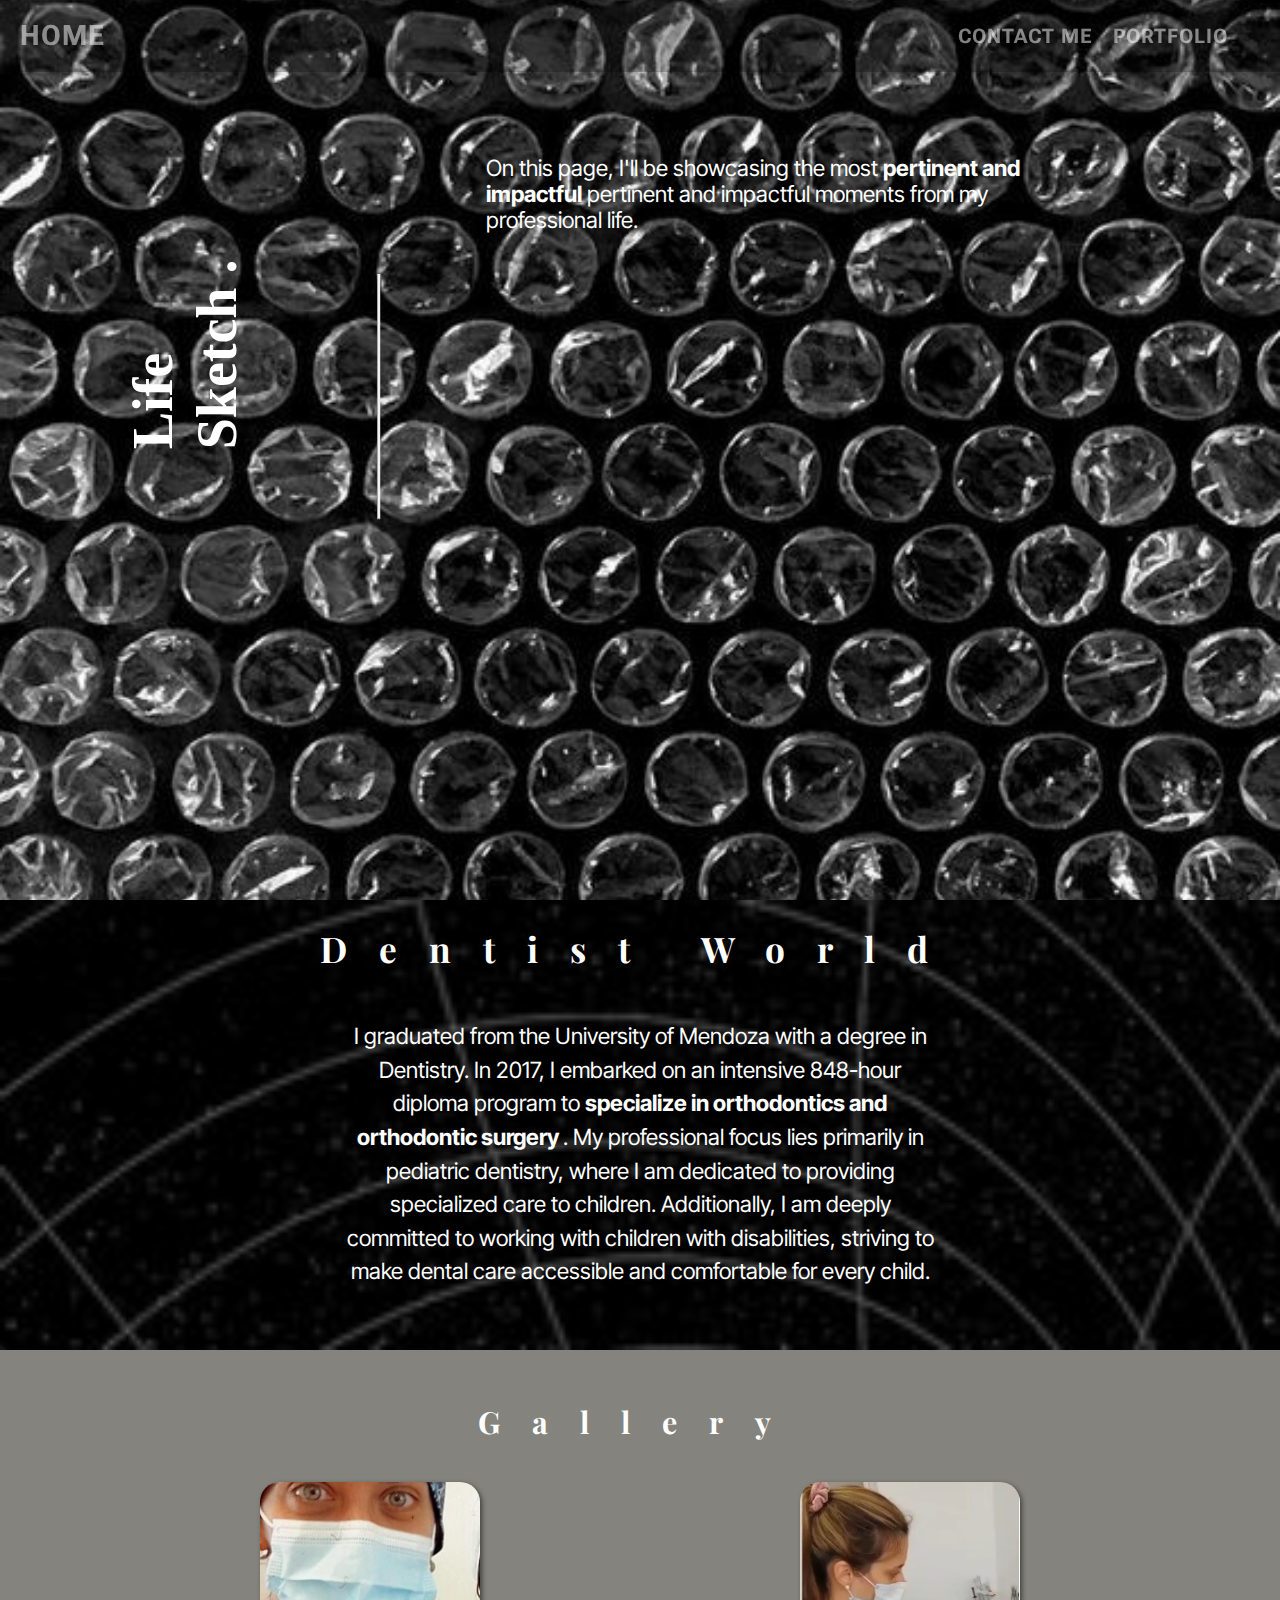
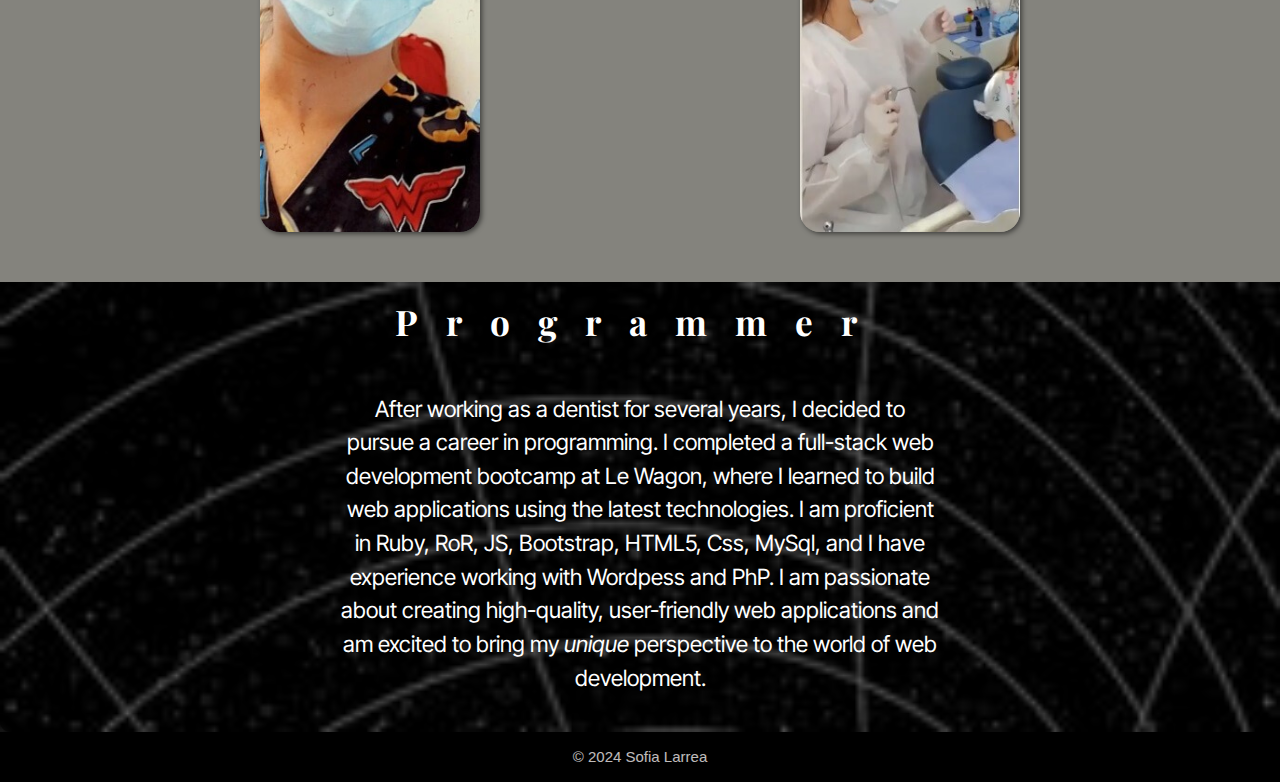
<file: lifesketch.html>
<!DOCTYPE html>
<html lang="en">
    <head>
        <meta charset="UTF-8">
        <meta name="viewport" content="width=device-width, initial-scale=1.0">
        <meta name="description" content="Experienced full-stack developer skilled in both front-end and back-end technologies. Expertise in building scalable and responsive web applications using the latest technologies. Proficient in JavaScript, React, Node.js, and database management. Let me help bring your ideas to life and create seamless, high-performance web solutions.">
        <meta name="keywords" content="Sofia Larrea, Sofia, fullstack, frontend, Ruby on Rails, Bootstrap, HTML, CSS, Javascript, Wordpress, Figma, Excalidraw">
        <title>Life Sketch</title>
        <link rel="stylesheet" href="css/style.css">
        <link rel="stylesheet" href="https://cdnjs.cloudflare.com/ajax/libs/font-awesome/6.5.1/css/all.min.css" integrity="sha512-DTOQO9RWCH3ppGqcWaEA1BIZOC6xxalwEsw9c2QQeAIftl+Vegovlnee1c9QX4TctnWMn13TZye+giMm8e2LwA==" crossorigin="anonymous" referrerpolicy="no-referrer">
    </head>
    <body>
        <header class="hero-life">
            <div class="container-hero">
                <h1>Life <br>   Sketch .</h1>
                <hr class="withe-line">
            </div>
            <div class="intro">
                <p> On this page, I'll be showcasing the most <b>pertinent and impactful</b>  pertinent and impactful moments from my professional life.</p>    
            </div>
            <nav id="navbar">
                <div class="home">
                    <a href="index.html" class="h">Home</a>
                </div>
                <div class="menu-icon">
                    <a href="#navbar" class="open"><i class="fa-solid fa-bars" style="color: rgba(243, 233, 233, 0.659)"></i></a>
                    <a href="#" class="close"><i class="fa-solid fa-xmark" style="color: rgba(243, 233, 233, 0.659)"></i></a>
                </div>
                <ul class="navbar-links">
                    <li><a href="contact.html">Contact Me</a></li>
                    <li><a href="porftolio.html">Portfolio</a></li><li>
                </ul>
            </nav>                    
        </header>
        <main>
            <section class="dentistry">
                <div class="dentistry-square">
                    <h2>Dentist World</h2>
                    <p>I graduated from the University of Mendoza with a degree in Dentistry. In 2017, I embarked on an intensive 848-hour diploma program to <strong> specialize in orthodontics and orthodontic surgery </strong>. My professional focus lies primarily in pediatric dentistry, where I am dedicated to providing specialized care to children. Additionally, I am deeply committed to working with children with disabilities, striving to make dental care accessible and comfortable for every child.</p>
                </div>
            </section>
            <section class="gallery">
                <h2 class="gallerytitle"> Gallery </h2>
                    <div class="gallerycontainer">
                        <figure class="gallerypicture1">
                            <img src="/assests/images/dentist.jpg" alt="image" class="galleryimg" loading="lazy">
                        </figure>
                        <figure class="gallerypicture2">
                            <img src="/assests/images/dentistaaa.jpg" alt="image" class="galleryimg"  loading="lazy">
                        </figure>
                        <!-- <figure class="gallerypicture3">
                            <img src="/assests/images/IMG-20210826-WA0084.jpg" alt="image" class="galleryimg"  loading="lazy">
                        </figure>                    -->
                    </div>
            </section>
            <section class="programmer">
                <div class="programmer-square">
                    <h2>Programmer</h2>
                    <p>After working as a dentist for several years, I decided to pursue a career in programming. I completed a full-stack web development bootcamp at Le Wagon, where I learned to build web applications using the latest technologies. I am proficient in Ruby, RoR, JS, Bootstrap, HTML5, Css, MySql, and I have experience working with Wordpess and PhP. I am passionate about creating high-quality, user-friendly web applications and am excited to bring my <i>unique </i>perspective to the world of web development.</p>
                </div>
            </section>
        </main>   
        <footer class="footer">
            <div class="footer-link">
                <a href="https://github.com/sofilarrea"><i class="fab fa-github"></i></a>   
                <a href="https://www.linkedin.com/in/sofia-alejandra-larrea/"><i class="fab fa-linkedin"></i></a>
            </div>
            <p>&copy; 2024 Sofia Larrea</p>
        </footer>
    </body>
</html>
</file>
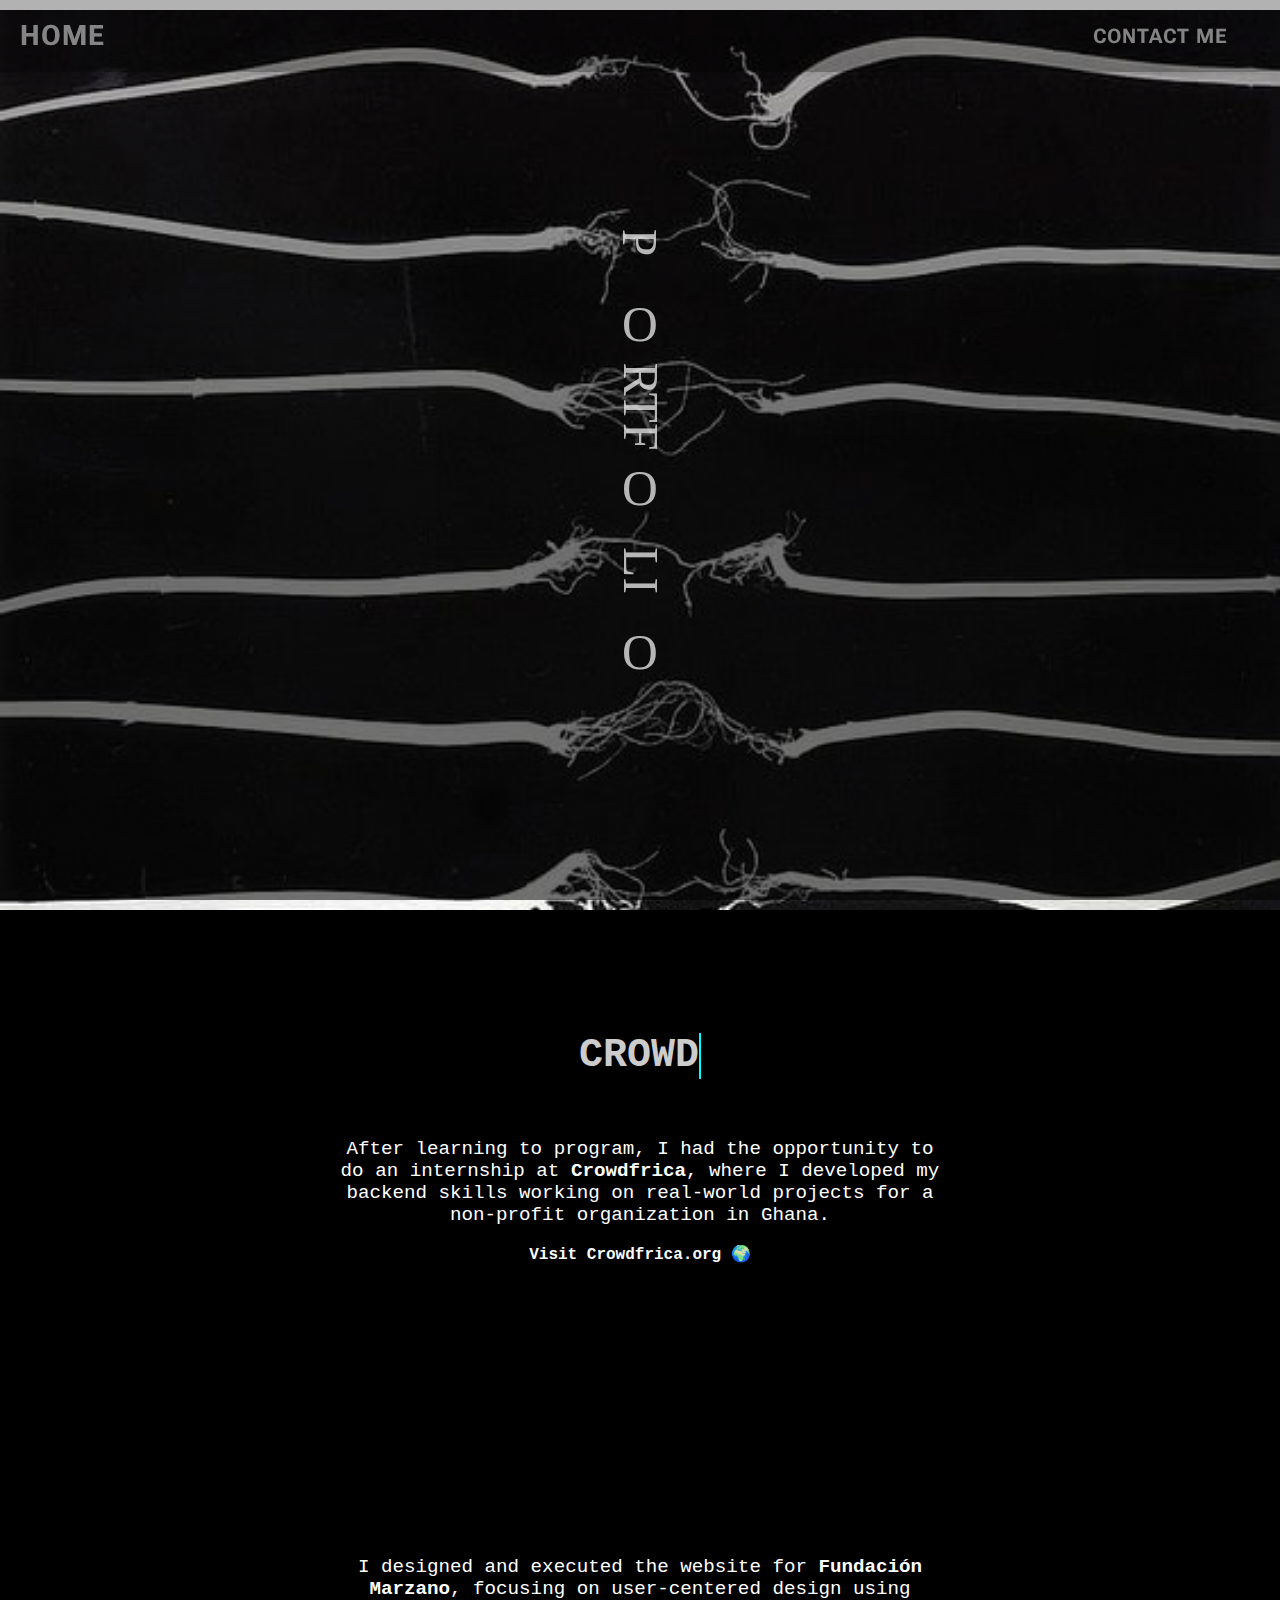
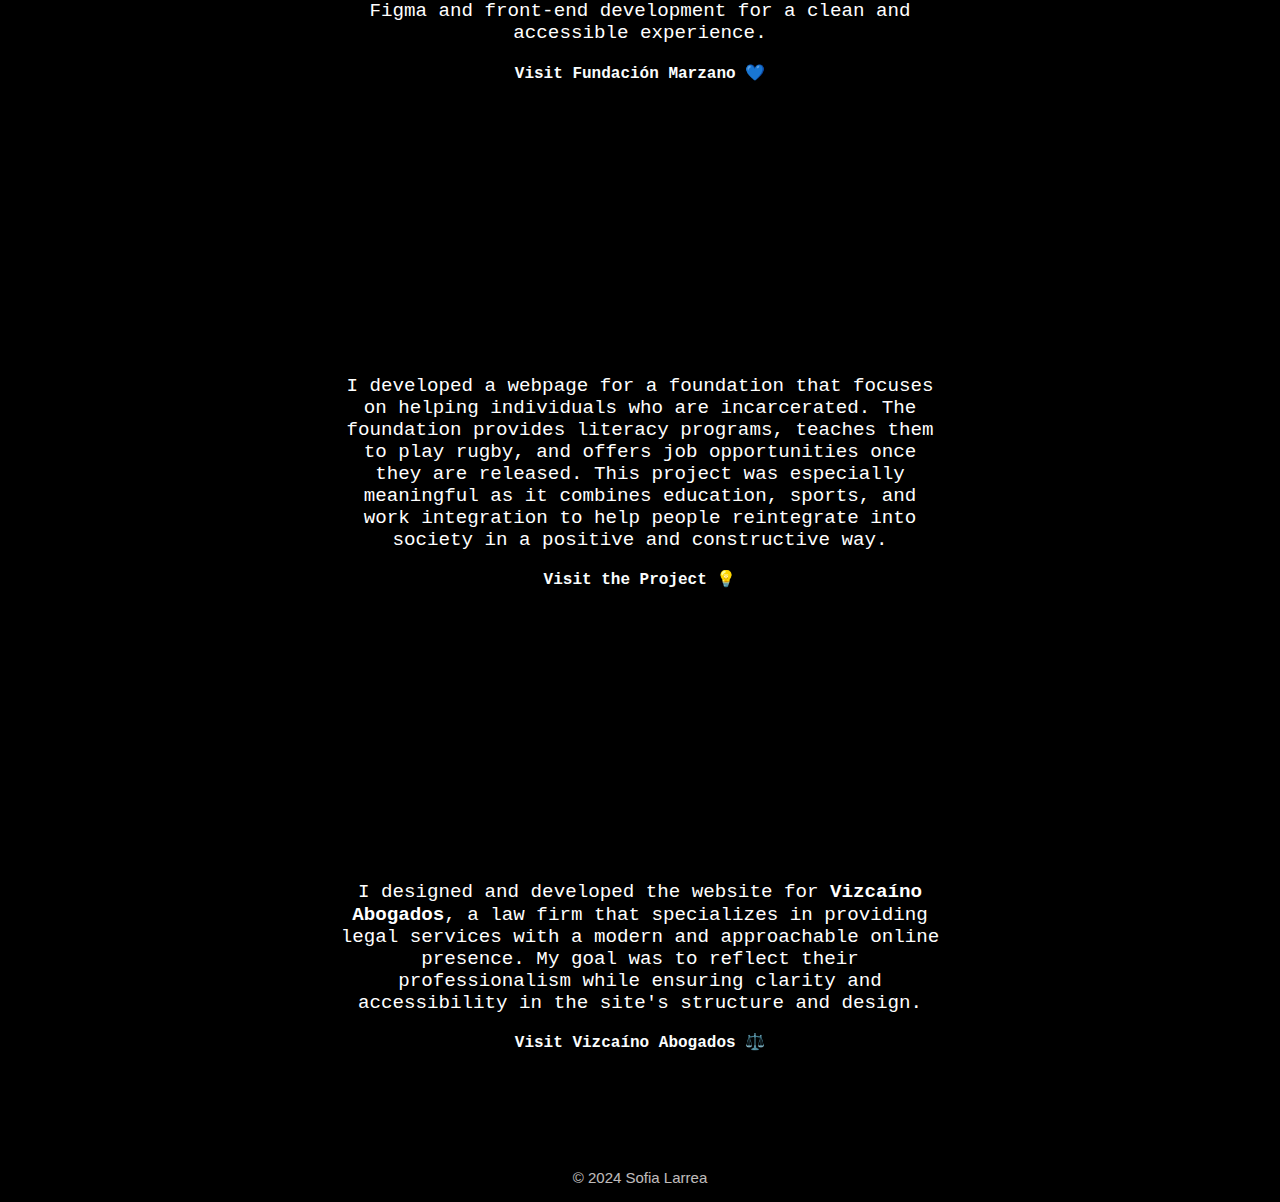
<file: porftolio.html>
<!DOCTYPE html>
<html lang="en">
    <head>
        <meta charset="UTF-8">
        <meta name="viewport" content="width=device-width, initial-scale=1.0">
        <meta name="description" content="Experienced full-stack developer skilled in both front-end and back-end technologies. Expertise in building scalable and responsive web applications using the latest technologies. Proficient in JavaScript, React, Node.js, and database management. Let me help bring your ideas to life and create seamless, high-performance web solutions.">
        <meta name="keywords" content="Sofia Larrea, Sofia, fullstack, frontend, Ruby on Rails, Bootstrap, HTML, CSS, Javascript, Wordpress, Figma, Excalidraw">
        <title>Porfolio</title>
        <link rel="stylesheet" href="css/style.css">
        <link rel="stylesheet" href="https://cdnjs.cloudflare.com/ajax/libs/font-awesome/6.5.1/css/all.min.css" integrity="sha512-DTOQO9RWCH3ppGqcWaEA1BIZOC6xxalwEsw9c2QQeAIftl+Vegovlnee1c9QX4TctnWMn13TZye+giMm8e2LwA==" crossorigin="anonymous" referrerpolicy="no-referrer">
        <link rel="stylesheet" href="https://cdnjs.cloudflare.com/ajax/libs/animate.css/4.1.1/animate.min.css">
    </head>
    <body>
        <header class="hero-portfolio">
            <div class="portfolio">
                <ul>
                    <li class="item rotate">P</li>
                    <li class="itemo">O</li>
                    <li class="item rotate">RTF</li>
                    <li class="itemo">O</li>
                    <li class="item rotate">LI</li>
                    <li class="itemo">O</li>
                </ul>
            </div>
                <nav id="navbar" class="portfolio-nav">
                    <div class="home">
                        <a href="index.html" class="h">Home</a>
                    </div>
                    <div class="menu-icon">
                        <a href="#navbar" class="open"><i class="fa-solid fa-bars" style="color: rgba(243, 233, 233, 0.659)"></i></a>
                        <a href="#" class="close"><i class="fa-solid fa-xmark" style="color: rgba(243, 233, 233, 0.659)"></i></a>
                    </div>
                    <ul class="navbar-links">
                      <!-- <li><a href="lifesketch.html">Life Sketch</a></li> -->
                        <li><a href="contact.html">Contact me</a></li><li>
                    </ul>
                </nav>
        </header>
       <main>
        <section class="project-section">
          <h2 id="typewriter" class="typewriter"></h2>
          <p>After learning to program, I had the opportunity to do an internship at <strong>Crowdfrica</strong>, where I developed my backend skills working on real-world projects for a non-profit organization in Ghana.</p>
          <a href="https://crowdfrica.org" target="_blank">Visit Crowdfrica.org 🌍</a>
        </section>
        <section class="project-section">
          <h2 id="typewriter-marzano" class="typewriter"></h2>
          <p>I designed and executed the website for <strong>Fundación Marzano</strong>, focusing on user-centered design using Figma and front-end development for a clean and accessible experience.</p>
          <a href="https://fundacionmarzano.org.ar/" target="_blank">Visit Fundación Marzano 💙</a>
        </section>
        <section class="project-section">
          <h2 id="typewriter-reintegration" class="typewriter"></h2>
          <p>I developed a webpage for a foundation that focuses on helping individuals who are incarcerated. The foundation provides literacy programs, teaches them to play rugby, and offers job opportunities once they are released. This project was especially meaningful as it combines education, sports, and work integration to help people reintegrate into society in a positive and constructive way.</p>
          <a href=https://www.caciques.org.ar target="_blank">Visit the Project 💡</a>
        </section>
        <section class="project-section">
          <h2 id="typewriter-vizcaino" class="typewriter"></h2>
          <p>I designed and developed the website for <strong>Vizcaíno Abogados</strong>, a law firm that specializes in providing legal services with a modern and approachable online presence. My goal was to reflect their professionalism while ensuring clarity and accessibility in the site's structure and design.</p>
          <a href="https://vizcaino-abogados.com" target="_blank">Visit Vizcaíno Abogados ⚖️</a>
        </section>

       </main>

        <footer class="footer">
            <div class="footer-link">
                <a href="https://github.com/sofilarrea"><i class="fab fa-github"></i></a>
                <a href="https://www.linkedin.com/in/sofia-alejandra-larrea/"><i class="fab fa-linkedin"></i></a>
            </div>
            <p>&copy; 2024 Sofia Larrea</p>
        </footer>
        <script src="portfolio.js"></script>
    </body>

</html>
</file>
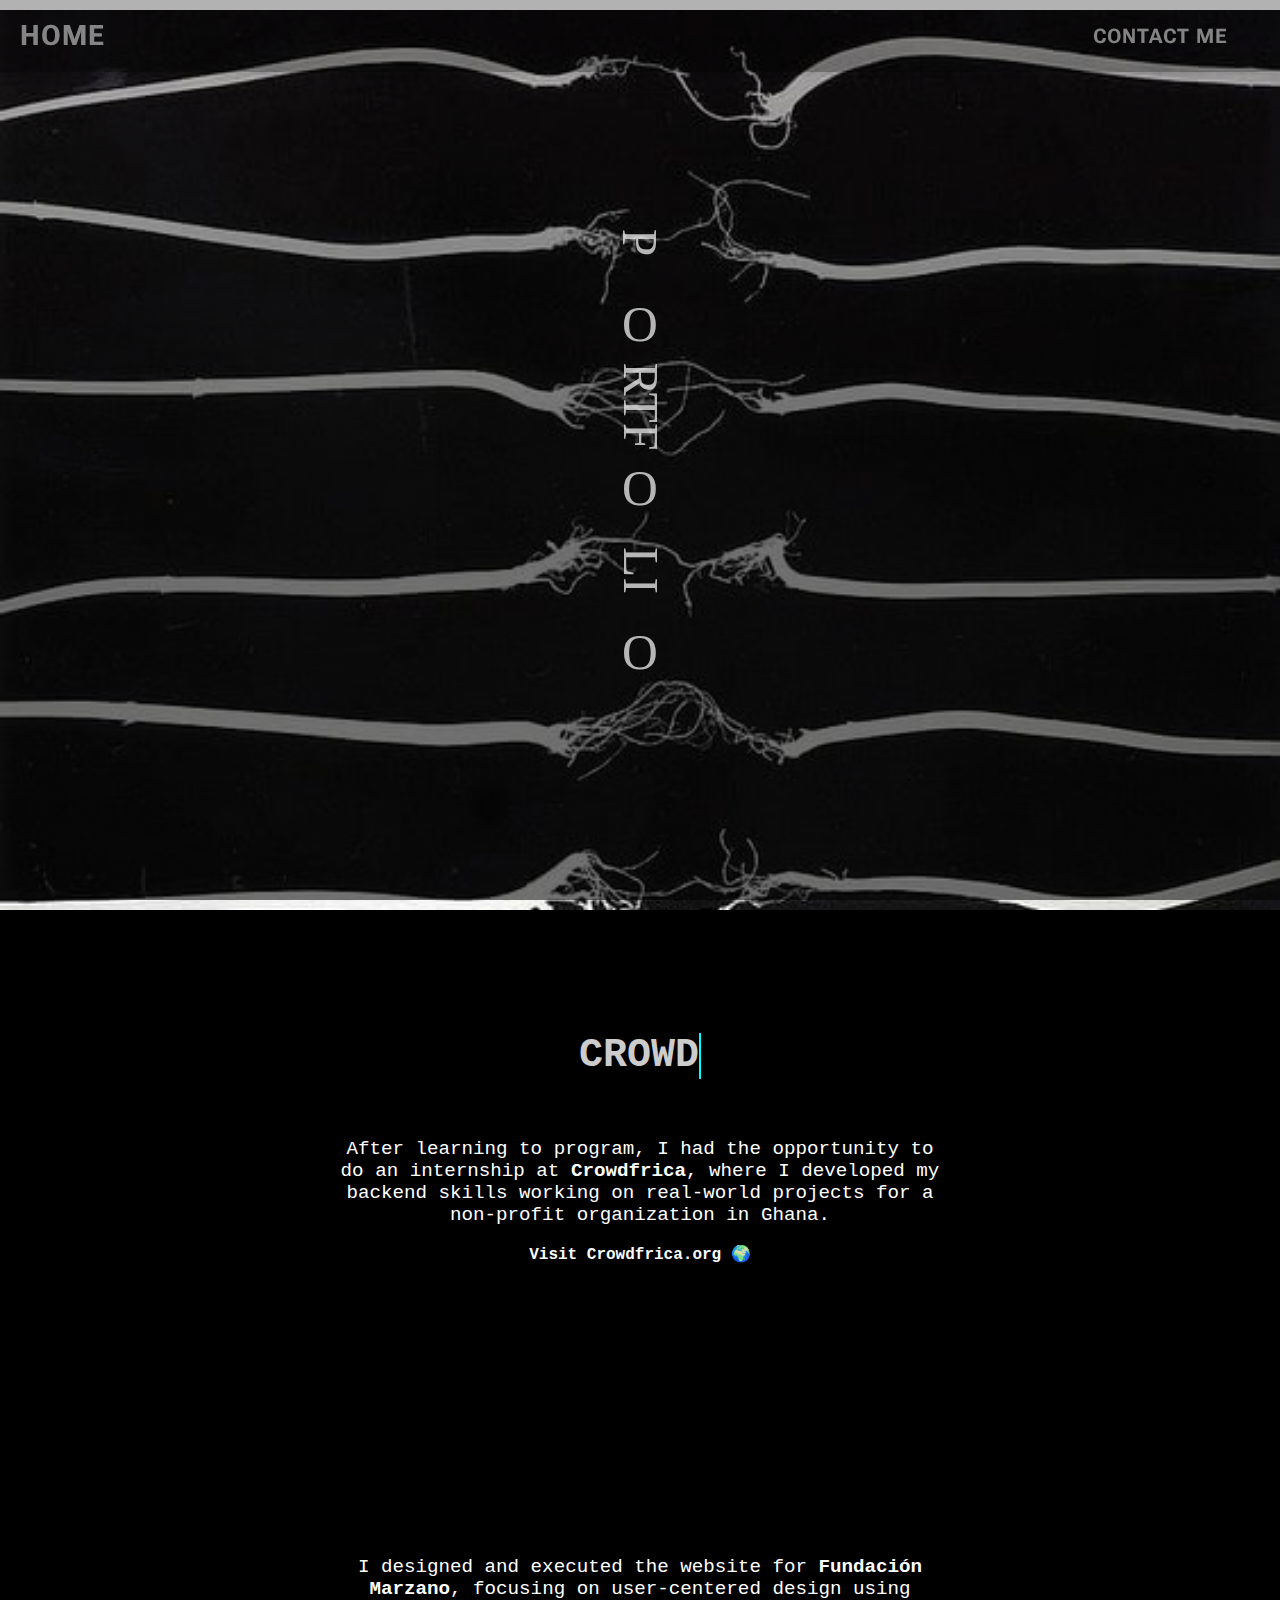
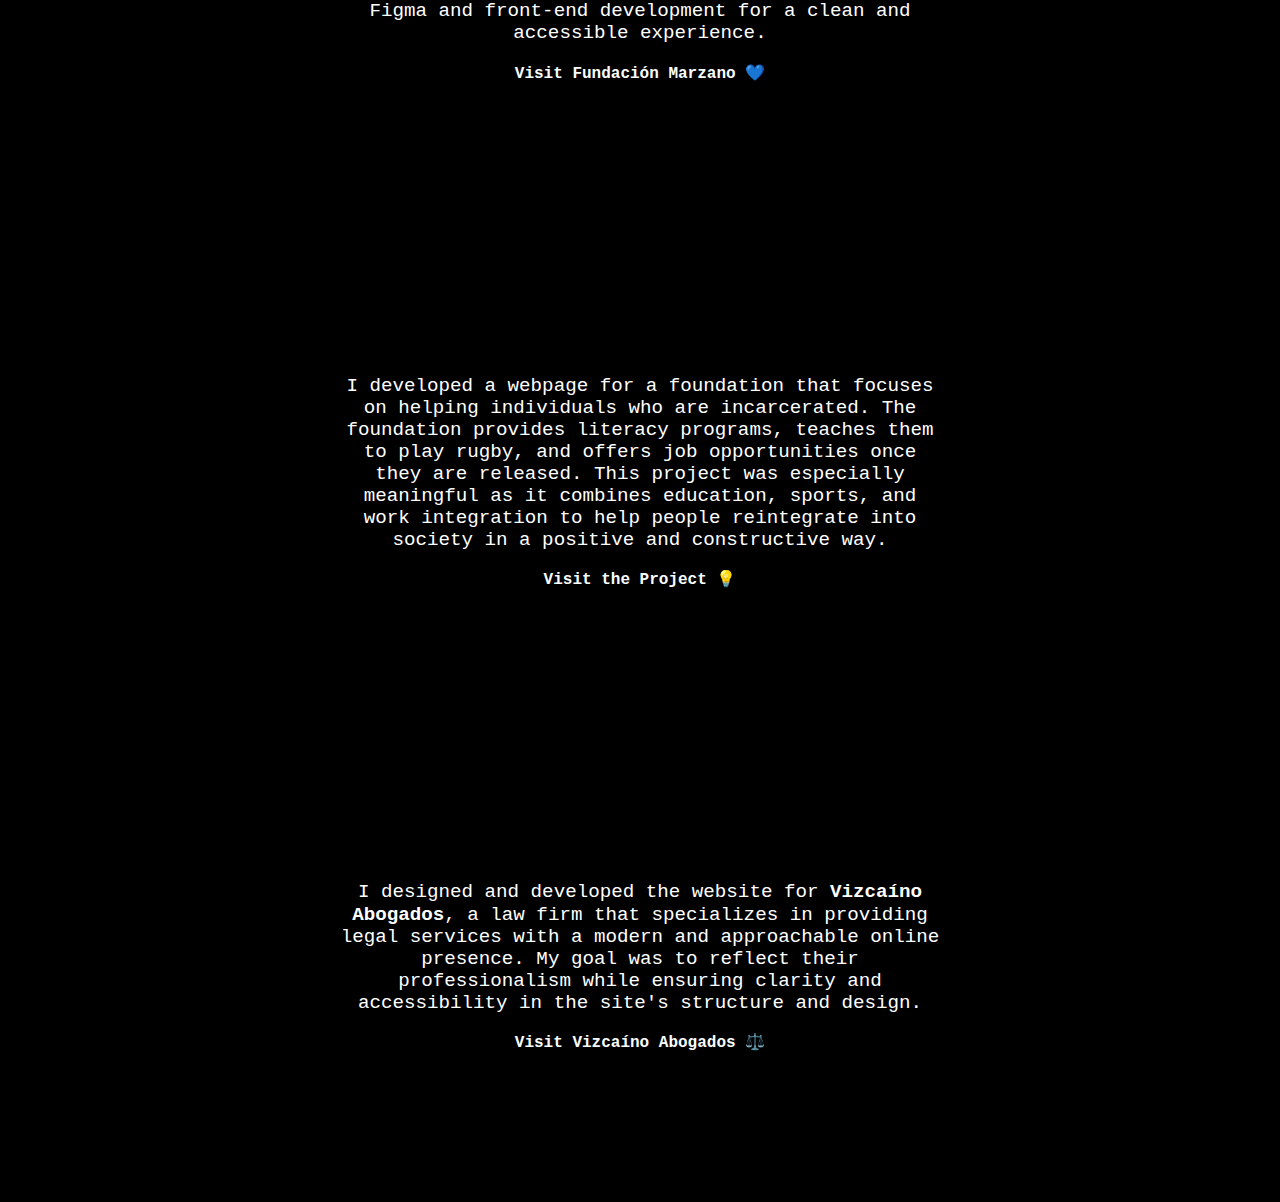
<file: portfolio.html>
<!DOCTYPE html>
<html lang="en">
    <head>
        <meta charset="UTF-8">
        <meta name="viewport" content="width=device-width, initial-scale=1.0">
        <meta name="description" content="Frontend Developer.">
        <meta name="keywords" content="Sofia Larrea, Sofia, fullstack, frontend, AEM , Bootstrap, HTML, CSS, Javascript, Wordpress, Figma">
        <title>Porfolio</title>
        <link rel="icon" href="/assests/images/sofia.png" type="image/png">

        <link rel="stylesheet" href="css/style.css">
        <link rel="stylesheet" href="https://cdnjs.cloudflare.com/ajax/libs/font-awesome/6.5.1/css/all.min.css" integrity="sha512-DTOQO9RWCH3ppGqcWaEA1BIZOC6xxalwEsw9c2QQeAIftl+Vegovlnee1c9QX4TctnWMn13TZye+giMm8e2LwA==" crossorigin="anonymous" referrerpolicy="no-referrer">
        <link rel="stylesheet" href="https://cdnjs.cloudflare.com/ajax/libs/animate.css/4.1.1/animate.min.css">
    </head>
    <body>
        <header class="hero-portfolio">
            <div class="portfolio">
                <ul>
                    <li class="item rotate">P</li>
                    <li class="itemo">O</li>
                    <li class="item rotate">RTF</li>
                    <li class="itemo">O</li>
                    <li class="item rotate">LI</li>
                    <li class="itemo">O</li>
                </ul>
            </div>
                <nav id="navbar" class="portfolio-nav">
                    <div class="home">
                        <a href="index.html" class="h">Home</a>
                    </div>
                    <div class="menu-icon">
                        <a href="#navbar" class="open"><i class="fa-solid fa-bars" style="color: rgba(243, 233, 233, 0.659)"></i></a>
                        <a href="#" class="close"><i class="fa-solid fa-xmark" style="color: rgba(243, 233, 233, 0.659)"></i></a>
                    </div>
                    <ul class="navbar-links">
                      <!-- <li><a href="lifesketch.html">Life Sketch</a></li> -->
                        <li><a href="contact.html">Contact me</a></li><li>
                    </ul>
                </nav>
        </header>
       <main>
        <section class="project-section">
          <h2 id="typewriter" class="typewriter"></h2>
          <p>After learning to program, I had the opportunity to do an internship at <strong>Crowdfrica</strong>, where I developed my backend skills working on real-world projects for a non-profit organization in Ghana.</p>
          <a href="https://crowdfrica.org" target="_blank">Visit Crowdfrica.org 🌍</a>
        </section>
        <section class="project-section">
          <h2 id="typewriter-marzano" class="typewriter"></h2>
          <p>I designed and executed the website for <strong>Fundación Marzano</strong>, focusing on user-centered design using Figma and front-end development for a clean and accessible experience.</p>
          <a href="https://fundacionmarzano.org.ar/" target="_blank">Visit Fundación Marzano 💙</a>
        </section>
        <section class="project-section">
          <h2 id="typewriter-reintegration" class="typewriter"></h2>
          <p>I developed a webpage for a foundation that focuses on helping individuals who are incarcerated. The foundation provides literacy programs, teaches them to play rugby, and offers job opportunities once they are released. This project was especially meaningful as it combines education, sports, and work integration to help people reintegrate into society in a positive and constructive way.</p>
          <a href=https://www.caciques.org.ar target="_blank">Visit the Project 💡</a>
        </section>
        <section class="project-section">
          <h2 id="typewriter-vizcaino" class="typewriter"></h2>
          <p>I designed and developed the website for <strong>Vizcaíno Abogados</strong>, a law firm that specializes in providing legal services with a modern and approachable online presence. My goal was to reflect their professionalism while ensuring clarity and accessibility in the site's structure and design.</p>
          <a href="https://vizcaino-abogados.com" target="_blank">Visit Vizcaíno Abogados ⚖️</a>
        </section>

       </main>

        <footer class="footer">
            <div class="footer-link">
                <a href="https://github.com/sofilarrea"><i class="fab fa-github"></i></a>
                <a href="https://www.linkedin.com/in/sofia-alejandra-larrea/"><i class="fab fa-linkedin"></i></a>
            </div>
           
        </footer>
        <script src="portfolio.js"></script>
    </body>

</html>
</file>
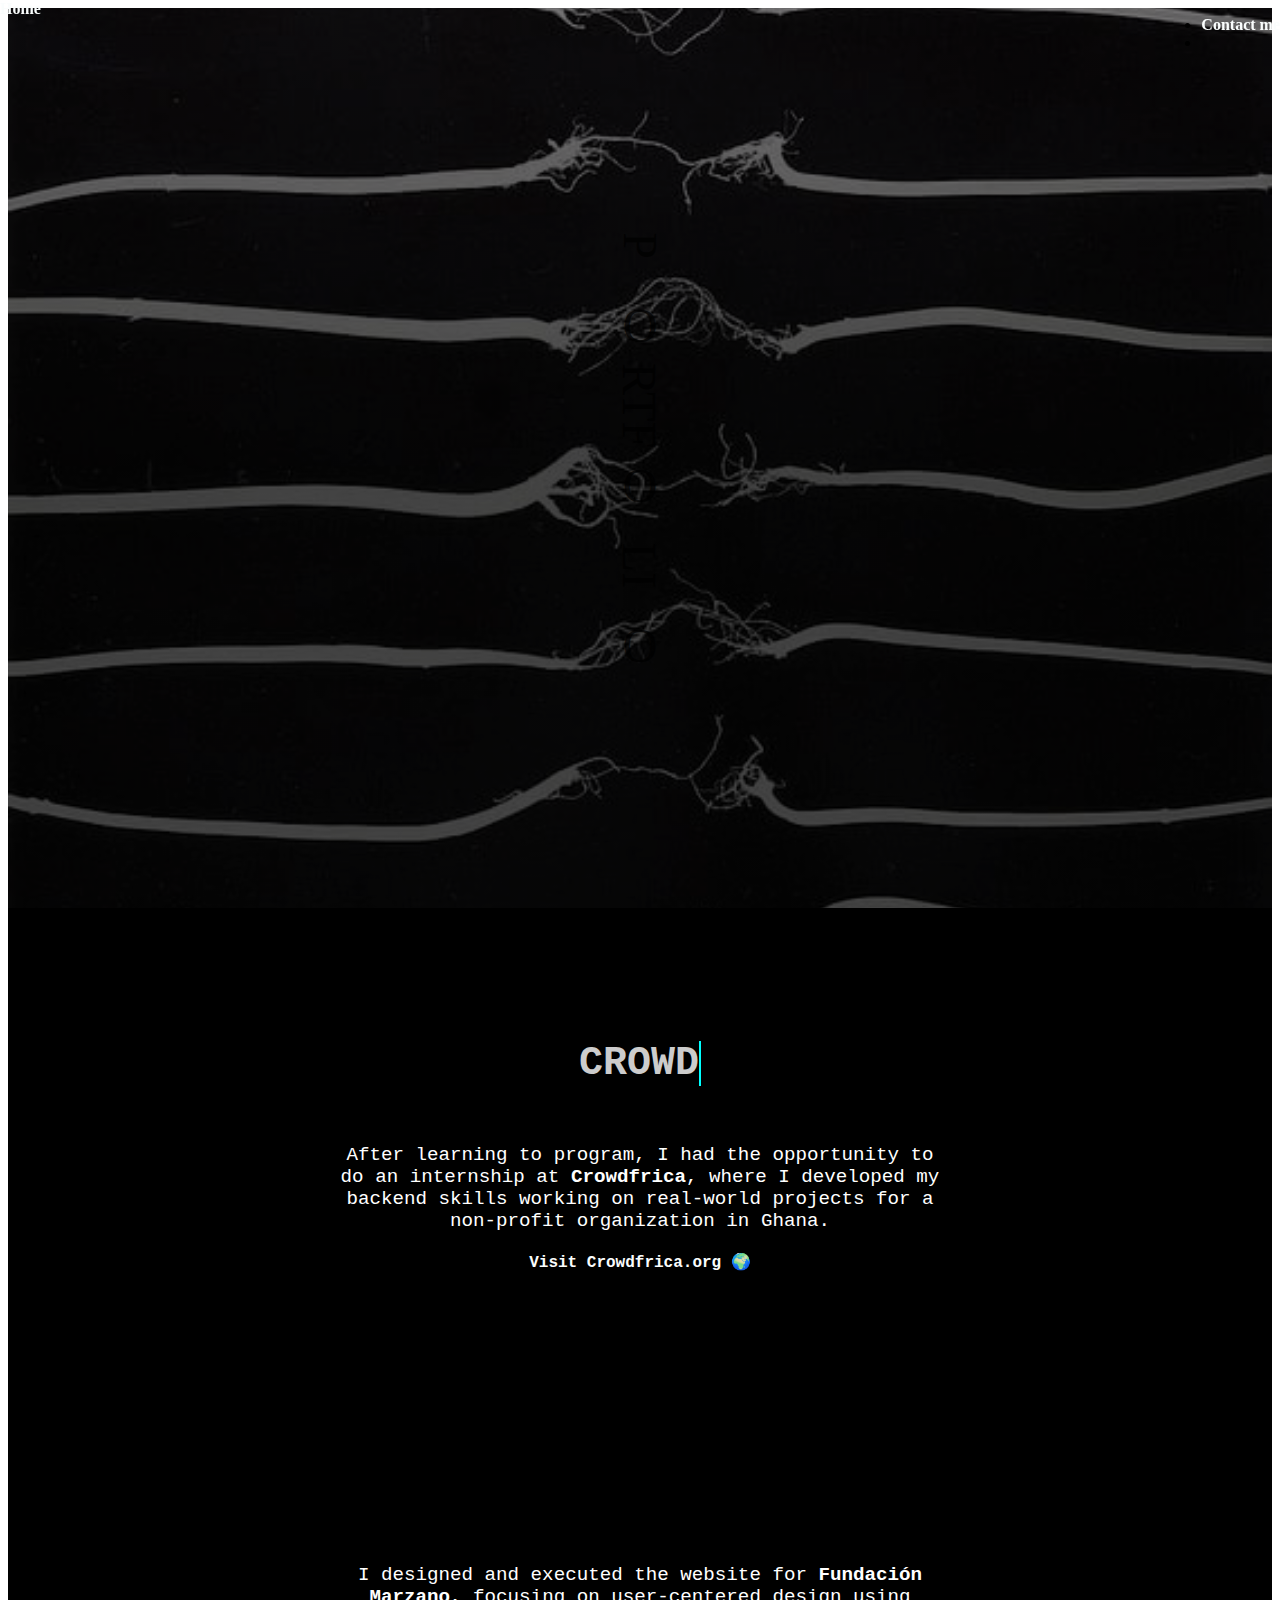
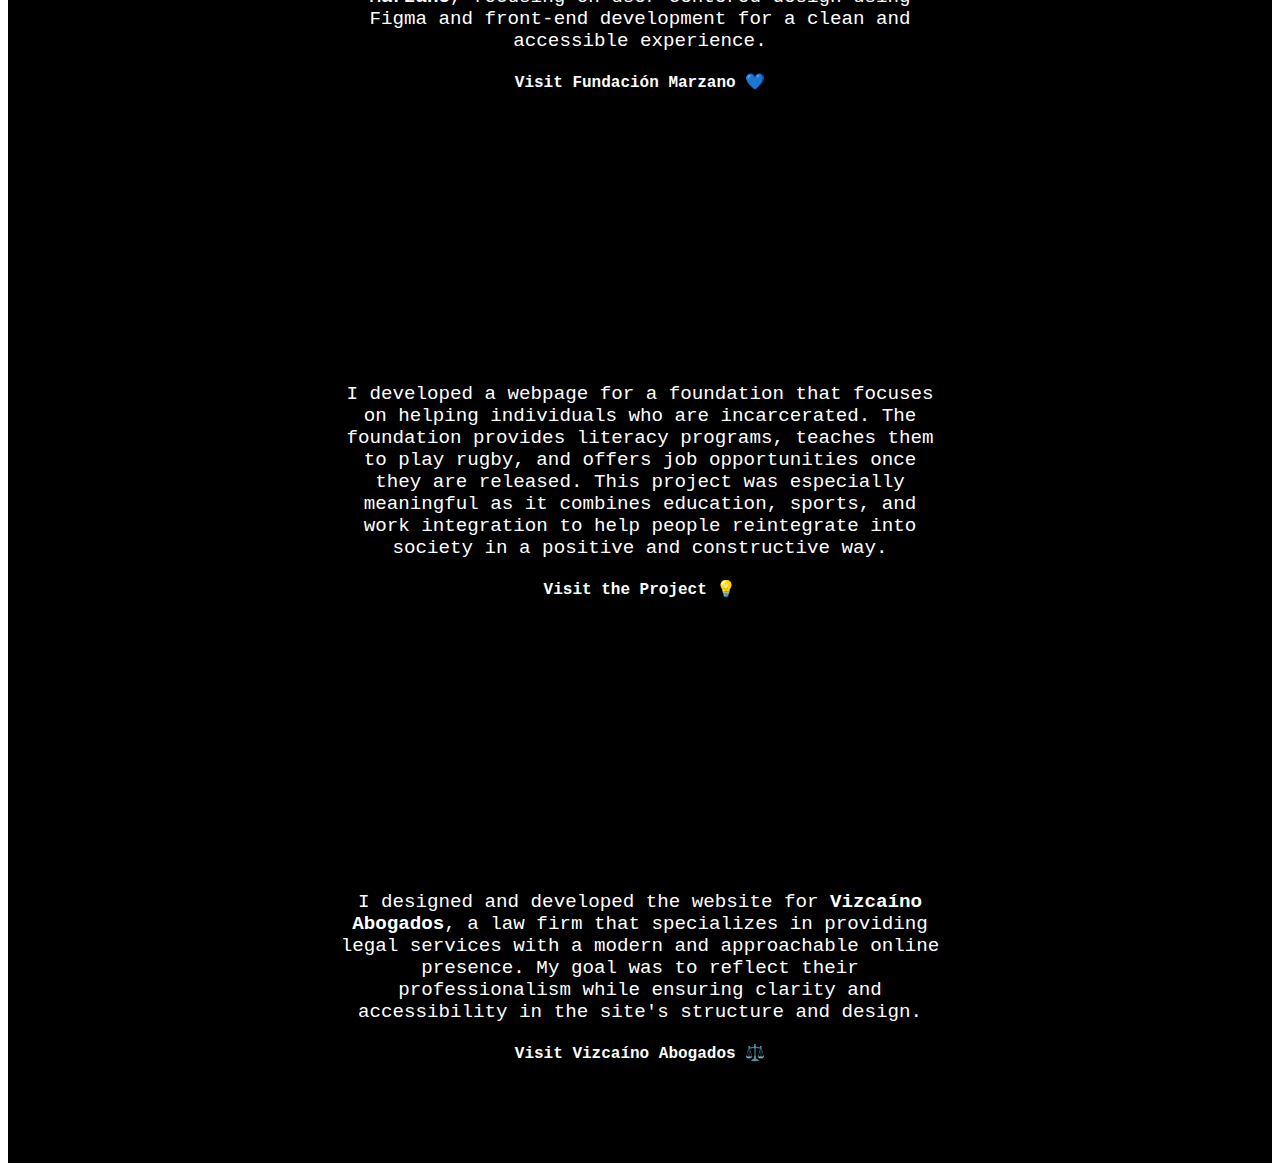
<file: portfolio_iphone.html>
<!DOCTYPE html>
<html lang="en">
    <head>
        <meta charset="UTF-8">
        <meta name="viewport" content="width=device-width, initial-scale=1.0">
        <meta name="description" content="Frontend Developer.">
        <meta name="keywords" content="Sofia Larrea, Sofia, fullstack, frontend, AEM , Bootstrap, HTML, CSS, Javascript, Wordpress, Figma">
        <title>Portfolio de Sofía Larrea | Frontend Developer</title>
        <link rel="icon" href="/assests/images/sofia.png" type="image/png">
        <link rel="icon" type="image/png" href="//sofiasarkany.com/cdn/shop/files/favicon-logo-sofia_94b7503f-fb12-4175-bc01-682b5cac734e.png?crop=center&amp;height=32&amp;v=1645636580&amp;width=32">
        <link rel="stylesheet" href="css/iphone.css">
        <link rel="stylesheet" href="https://cdnjs.cloudflare.com/ajax/libs/font-awesome/6.5.1/css/all.min.css" integrity="sha512-DTOQO9RWCH3ppGqcWaEA1BIZOC6xxalwEsw9c2QQeAIftl+Vegovlnee1c9QX4TctnWMn13TZye+giMm8e2LwA==" crossorigin="anonymous" referrerpolicy="no-referrer">
        <link rel="stylesheet" href="https://cdnjs.cloudflare.com/ajax/libs/animate.css/4.1.1/animate.min.css">


    </head>
    </head>
    <body>
        <header class="hero-portfolio">
            <div class="portfolio">
                <ul>
                    <li class="item rotate">P</li>
                    <li class="itemo">O</li>
                    <li class="item rotate">RTF</li>
                    <li class="itemo">O</li>
                    <li class="item rotate">LI</li>
                    <li class="itemo">O</li>
                </ul>
            </div>
                <nav id="navbar" class="portfolio-nav">
                    <div class="home">
                        <a href="index.html" class="h">Home</a>
                    </div>
                    <div class="menu-icon">
                        <a href="#navbar" class="open"><i class="fa-solid fa-bars" style="color: rgba(243, 233, 233, 0.659)"></i></a>
                        <a href="#" class="close"><i class="fa-solid fa-xmark" style="color: rgba(243, 233, 233, 0.659)"></i></a>
                    </div>
                    <ul class="navbar-links">
                      <!-- <li><a href="lifesketch.html">Life Sketch</a></li> -->
                        <li><a href="contact.html">Contact me</a></li><li>
                    </ul>
                </nav>
        </header>
       <main>
        <section class="project-section">
          <h2 id="typewriter" class="typewriter"></h2>
          <p>After learning to program, I had the opportunity to do an internship at <strong>Crowdfrica</strong>, where I developed my backend skills working on real-world projects for a non-profit organization in Ghana.</p>
          <a href="https://crowdfrica.org" target="_blank">Visit Crowdfrica.org 🌍</a>
        </section>
        <section class="project-section">
          <h2 id="typewriter-marzano" class="typewriter"></h2>
          <p>I designed and executed the website for <strong>Fundación Marzano</strong>, focusing on user-centered design using Figma and front-end development for a clean and accessible experience.</p>
          <a href="https://fundacionmarzano.org.ar/" target="_blank">Visit Fundación Marzano 💙</a>
        </section>
        <section class="project-section">
          <h2 id="typewriter-reintegration" class="typewriter"></h2>
          <p>I developed a webpage for a foundation that focuses on helping individuals who are incarcerated. The foundation provides literacy programs, teaches them to play rugby, and offers job opportunities once they are released. This project was especially meaningful as it combines education, sports, and work integration to help people reintegrate into society in a positive and constructive way.</p>
          <a href=https://www.caciques.org.ar target="_blank">Visit the Project 💡</a>
        </section>
        <section class="project-section">
          <h2 id="typewriter-vizcaino" class="typewriter"></h2>
          <p>I designed and developed the website for <strong>Vizcaíno Abogados</strong>, a law firm that specializes in providing legal services with a modern and approachable online presence. My goal was to reflect their professionalism while ensuring clarity and accessibility in the site's structure and design.</p>
          <a href="https://vizcaino-abogados.com" target="_blank">Visit Vizcaíno Abogados ⚖️</a>
        </section>

       </main>

        <footer class="footer">
            <div class="footer-link">
                <a href="https://github.com/sofilarrea"><i class="fab fa-github"></i></a>
                <a href="https://www.linkedin.com/in/sofia-alejandra-larrea/"><i class="fab fa-linkedin"></i></a>
            </div>

        </footer>
        <script src="portfolio.js"></script>
    </body>

</html>
</file>
<file: css/iphone.css>
@media only screen and (max-width: 600px) {
  .hero-portfolio {
    background-position: center top;
    background-size: cover;
    height: 100vh;
  }
}

.hero-portfolio {
  background-image: linear-gradient(to top, rgba(0, 0, 0, 0.542) 50%, rgba(10, 2, 9, 0.241)), url('/assests/images/porfolio3.jpg');
  background-size: cover;
  background-repeat: no-repeat;
  background-position: center;
  height: 100vh;
  width: 100%;
  display: flex;
  align-items: center;
  justify-content: center;
  position: relative;
}

.hero-portfolio::before {
  content: "";
  position: absolute;
  top: 0; left: 0;
  width: 100%;
  height: 100%;
  background: rgba(0, 0, 0, 0.4); /* overlay oscuro */
  z-index: 0;
}

.portfolio {
  position: relative;
  z-index: 1; /* arriba del overlay */
}

.portfolio ul {
    position: relative;
    list-style: none;
    padding: 0;
    display: flex;
    flex-direction: column;
    align-items: center;

}
.portfolio li{
    font-size: 3rem;
    color: var(--color-secundary);
    opacity: 0.7;
    text-align: center;
    transition: transform 0.3s;
}
.portfolio li.rotate {
    transform: rotate(90deg);
    margin-bottom: 0;
    margin-top: 0;
}
.portfolio li.rotate.animate__slideInLeft {
    animation: slideInLeft 1s;

}
.portfolio li.itemo{
    margin: 25px 0;
}
/* Nav */
.portfolio-nav{
    display: flex;
    position: fixed;
    top: 0;
    left: 50%;
    transform: translateX(-50%);
    flex-wrap: wrap;
    width: 100%;
    justify-content: space-between;
    z-index: 1;
}

.background-section {
  position: relative;
  height: 100vh;
  overflow: hidden;
  background: black;
}
#three-container {
  position: absolute;
  top: 0; left: 0;
  width: 100%;
  height: 100%;
  z-index: 0;
}
.content {
  position: relative;
  z-index: 1;
  display: flex;
  align-items: center;
  justify-content: center;
  height: 100%;
  color: white;
  font-size: 2rem;
  text-align: center;
}
.content p{
  padding: 0 5rem;
}

/* Portfolio projects part */
.project-section {
  background: #000;
  color: #fff;
  padding: 100px 20px;
  text-align: center;
  font-family: 'Courier New', monospace;
}

.typewriter {
  display: inline-block;
  font-size: 2.5rem;
  border-right: 2px solid #0ff;
  white-space: nowrap;
  overflow: hidden;
  animation: blink 0.7s step-end infinite;
  color: #ccc; /* gris claro */
}

@keyframes blink {
  from, to { border-color: transparent; }
  50% { border-color: rgb(7, 16, 16); }
}

p {
  font-size: 1.2rem;
  max-width: 600px;
  margin: 20px auto;
}

a {
  color: rgb(250, 253, 253);
  text-decoration: none;
  font-weight: bold;
}


#navbar {
  position: fixed; /* o relative si no querés que quede siempre visible */
  top: 0;
  width: 100%;
  z-index: 10; /* más alto que el canvas */
}

#three-container {
  position: absolute;
  top: 0; left: 0;
  width: 100%;
  height: 100%;
  z-index: 0; /* por debajo de la navbar */
}
@supports (-webkit-touch-callout: none) {
  @media only screen and (max-device-width: 600px) {
    .hero-portfolio {
      background-size: contain; /* Evita que se agrande */
      background-repeat: no-repeat;
      background-position: center top;
      background-color: black; /* O cualquier color que combine para los bordes */
    }
  }
}
</file>
<file: css/style.css>
/* Stylesheets */
@import url('./normalize.css');
@import url('./mobile.css');
@import url('./tablet.css') screen and (min-width: 768px);
@import url('./desktop.css') screen and (min-width: 1024px);

 


/* Fonts */

@import url('https://fonts.googleapis.com/css2?family=Inter+Tight:ital,wght@0,100;0,200;1,900&family=Roboto+Flex:opsz,wght@8..144,200;8..144,400&display=swap');
@import url('https://fonts.googleapis.com/css2?family=Playfair+Display:ital,wght@0,700;1,900&display=swap');
@import url('https://fonts.googleapis.com/css2?family=Grape+Nuts&display=swap');
@font-face {
    font-family: 'Cashrole' ;
    src: url(./assests/fonts/Cashrole.ttf);
}





/* Root */ 
:root {    
    --color-primary: #000;
    --color-secundary: #fff;
    --color-tertiary: #6F6F6F;
    --font-family-one: 'Roboto Flex', sans-serif;
    --font-family-two: 'Inter Tight', sans-serif;
    --font-family-three: 'Playfair Display', serif;
    --font-family-four: 'Cashrole', serif;
    --font-family-five: 'Grape Nuts', cursive;
    --glass-effect: #fafafa10;
    --color-smoke: #84837D;
    --font-size-p: 1.2rem;
    --font-size-h1-mobile: 2.2rem;
    --scroll-behavior: none; 
}
.html{
    scroll-behavior: smooth;
    
}
</file>
